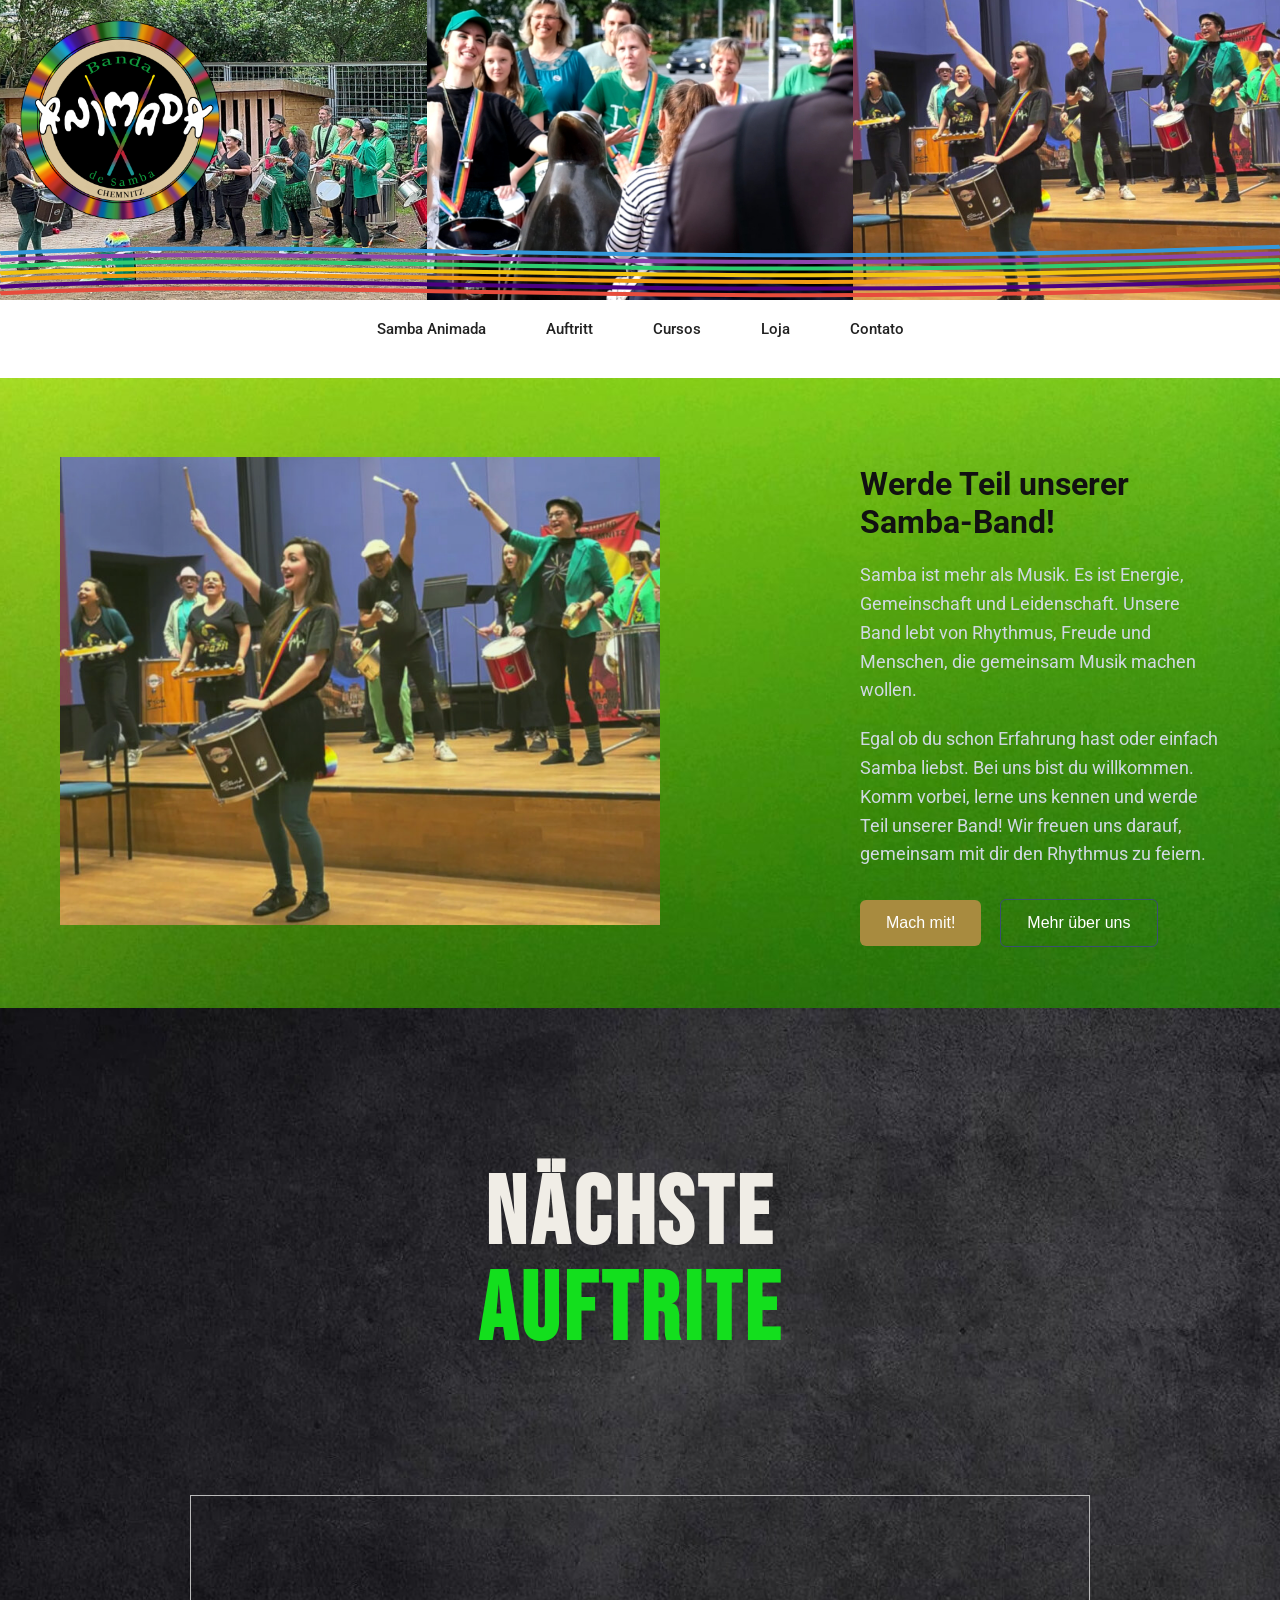
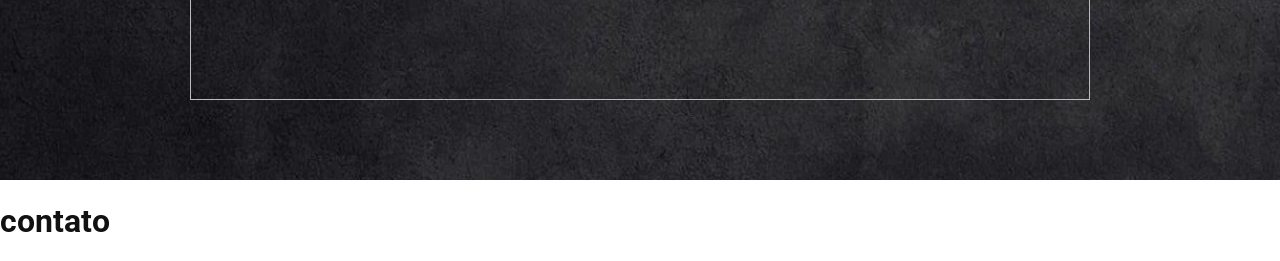
<file: index.html>
<!-- index.html -->
<!doctype html>
<html lang="pt-BR">

<head>
  <meta charset="utf-8" />
  <meta name="viewport" content="width=device-width,initial-scale=1" />
  <title>Rascunho - Página</title>
  <link href="https://fonts.googleapis.com/css2?family=Poppins:wght@300;500;700&family=Roboto:wght@300;400&display=swap"
    rel="stylesheet">
  <link rel="stylesheet" href="./css/style.css" />
  <link href="https://fonts.googleapis.com/css2?family=Bebas+Neue&family=DM+Sans:wght@300;400;500&display=swap" rel="stylesheet"/>
</head>

<body>

  <header>
    <div class="header-inner">
      <div class="logo"><img src="./img/cropped-Animada-Banda-Logo-gruener.png" alt="Logo"></div>
    </div>
    <!-- slideshow de imagens -->
    <div class="slideshow-container">

      <!-- Slide 1 -->
      <div class="slide fade">
        <img src="./img/1.jpg" alt="">
        <img src="./img/2.jpg" alt="">
        <img src="./img/3.jpg" alt="">
      </div>

      <!-- Slide 2 -->
      <div class="slide fade">
        <img src="./img/4.jpg" alt="">
        <img src="./img/5.jpg" alt="">
        <img src="./img/6.jpg" alt="">
      </div>

      <!-- Slide 3 -->
      <div class="slide fade">
        <img src="./img/7.jpg" alt="">
        <img src="./img/4.jpg" alt="">
        <img src="./img/3.jpg" alt="">
      </div>

    </div>

    <div class="multiwave">
      <svg viewBox="0 0 1200 300" preserveAspectRatio="none">
        <!-- Linha azul -->
        <path d="M0,100 C300,50 600,150 1200,80" fill="none" stroke="#3498db" stroke-width="12" />

        <!-- Linha roxo -->
        <path d="M0,120 C300,70 600,170 1200,100" fill="none" stroke="#8e44ad" stroke-width="12" />

        <!-- Linha verde -->
        <path d="M0,140 C300,90 600,190 1200,120" fill="none" stroke="#2ecc71" stroke-width="12" />

        <!-- Linha amarela -->
        <path d="M0,160 C300,110 600,210 1200,140" fill="none" stroke="#f1c40f" stroke-width="12" />

        <!-- Linha laranja -->
        <path d="M0,180 C300,130 600,230 1200,160" fill="none" stroke="#f39c12" stroke-width="12" />

        <!-- Linha anil -->
        <path d="M0,200 C300,150 600,250 1200,180" fill="none" stroke="#4B0082" stroke-width="12" />

        <!-- Linha vermelho -->
        <path d="M0,220 C300,170 600,270 1200,200" fill="none" stroke="#e74c3c" stroke-width="12" />
      </svg>
    </div>
  </header>

  <nav aria-label="menu principal">
    <a href="#">Samba Animada</a>
    <a href="#">Auftritt</a>
    <a href="#">Cursos</a>
    <a href="../hmtl/store.html">Loja</a>
    <a href="#">Contato</a>
  </nav>


  <div class="background"></div>
  <section class="hero">


    <div class="hero-left">
      <img src="./img/3.jpg" alt="Imagem">
    </div>

    <div class="hero-right">

      <h1>Werde Teil unserer Samba-Band!</h1>

      <p>
        Samba ist mehr als Musik. Es ist Energie, Gemeinschaft und Leidenschaft.
        Unsere Band lebt von Rhythmus, Freude und Menschen, die gemeinsam Musik machen wollen.
      </p>

      <p>
        Egal ob du schon Erfahrung hast oder einfach Samba liebst. Bei uns bist du willkommen.
        Komm vorbei, lerne uns kennen und werde Teil unserer Band!

        Wir freuen uns darauf, gemeinsam mit dir den Rhythmus zu feiern.
      </p>

      <div class="buttons">
        <button class="primary">Mach mit!</button>
        <button class="secondary">Mehr über uns</button>
      </div>

    </div>

  </section>

  <section class="shows">
  <header class="shows__header">
    <h2 class="shows__title">NÄCHSTE<br><span>AUFTRITE</span></h2>
    <p class="shows__subtitle"></p>
  </header>

     <!-- pegar um link direto do konzertmeister do grupo do samba e colocar, faz um grupo la de pessoas onde so vai ter uma conta para o site
    assim quando eles quiserem que o evento x apareca no site, so colocar para esse especifico grupo participar. -->


      <iframe id="km-list-frame"
      style="display:block;box-sizing:border-box;width:100%;max-width:900px;margin:0 auto;height:205px;border:solid 1px #bbb;"
      src="https://rest.konzertmeister.app/api/v3/org/OALS_a0fddede-6a28-4f46-8627-ff83426ba50f/upcomingappointments?types=1,2,3,4,5,6&showDescription=true&onlyPublicsite=false&limit=20&display=light&lang=de&hash=ad1fe9f3236dcf94d186919361fa86abeb7a0dd8e5a41ac972f009089eae3617">
    </iframe>


</section>




  <div>
    <h1>contato</h1>
  </div>

  <script src="./js/script.js"></script>
</body>

</html>
</file>
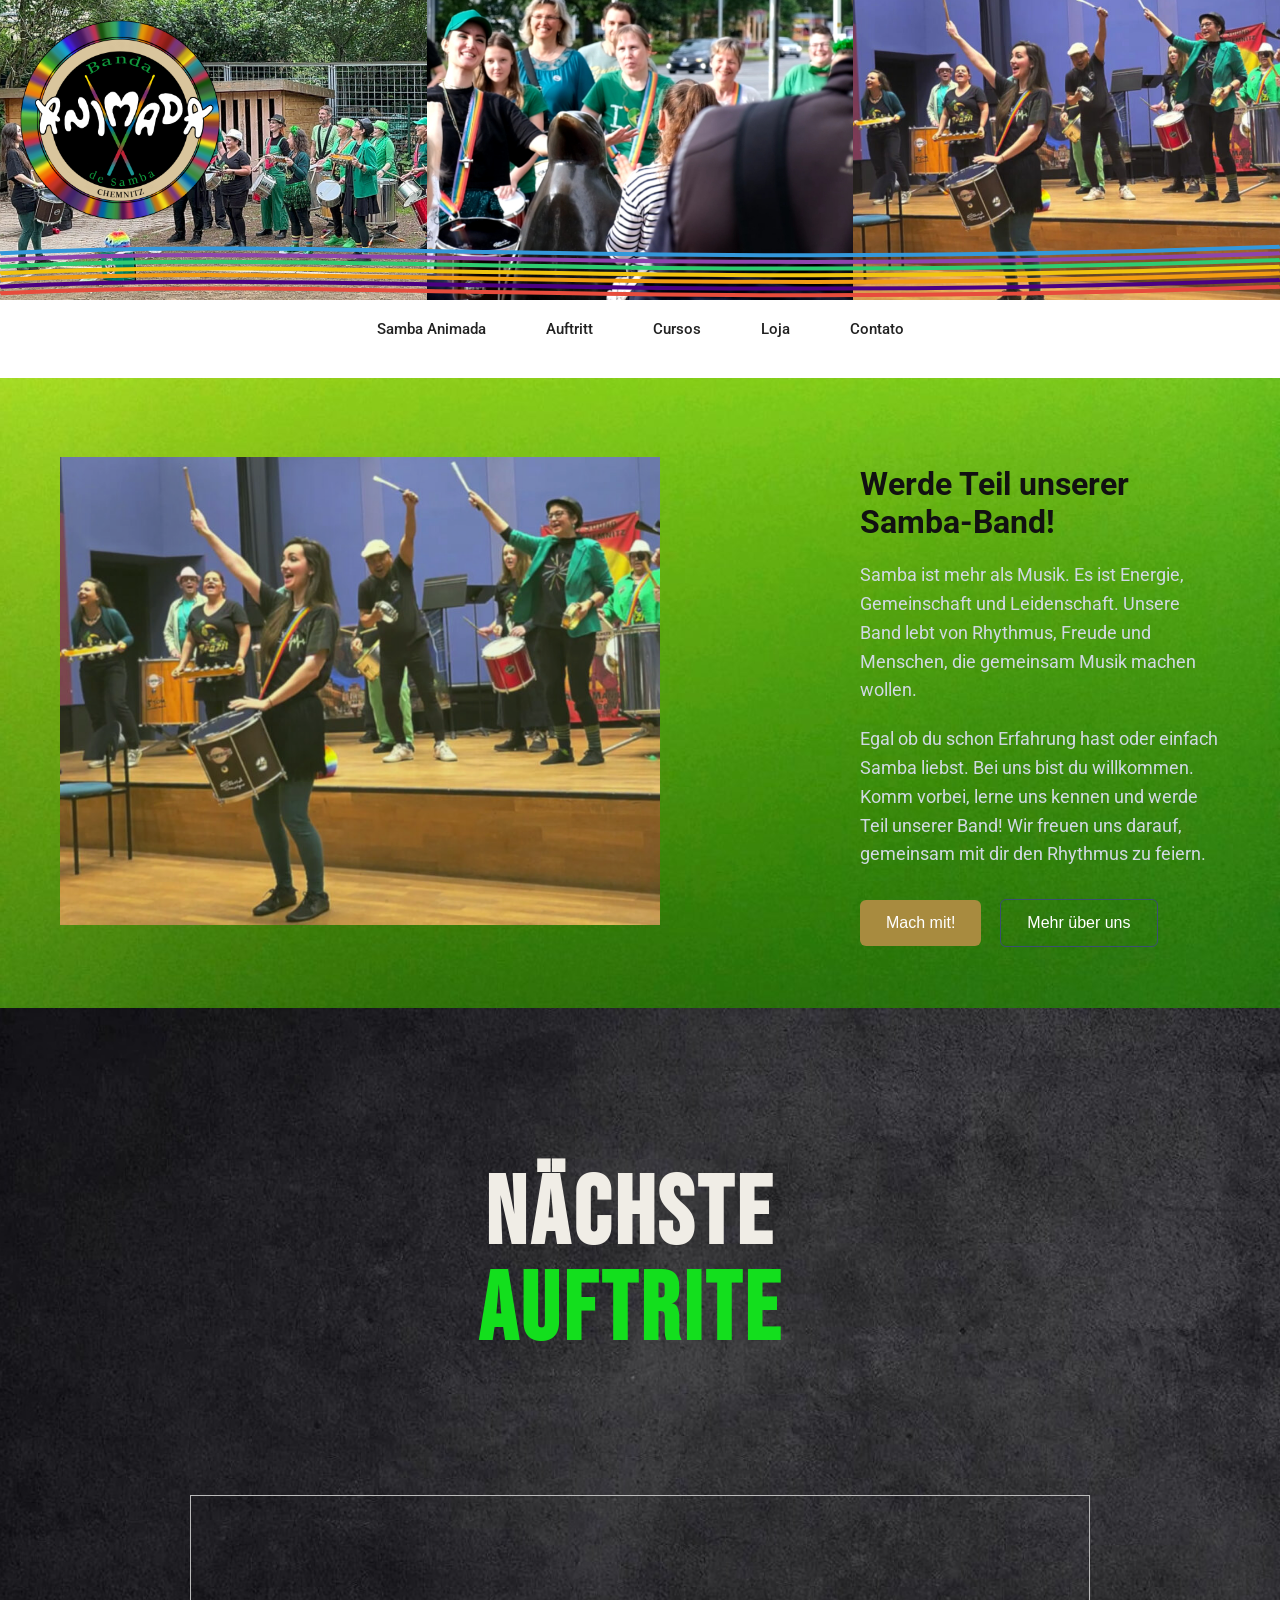
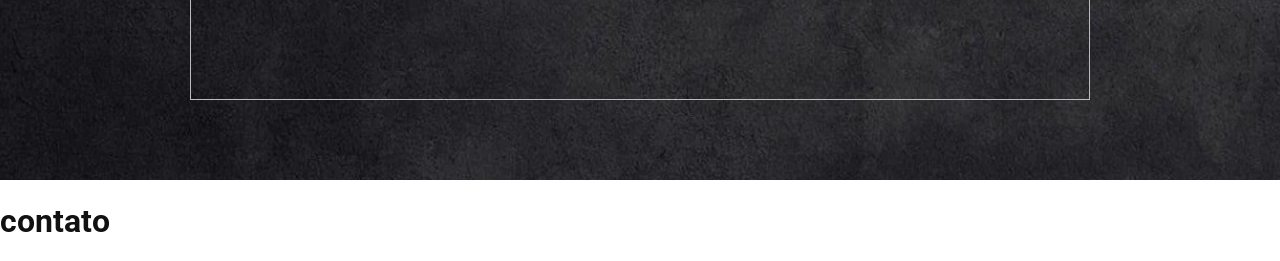
<file: hmtl/index.html>
<!-- index.html -->
<!doctype html>
<html lang="pt-BR">

<head>
  <meta charset="utf-8" />
  <meta name="viewport" content="width=device-width,initial-scale=1" />
  <title>Rascunho - Página</title>
  <link href="https://fonts.googleapis.com/css2?family=Poppins:wght@300;500;700&family=Roboto:wght@300;400&display=swap"
    rel="stylesheet">
  <link rel="stylesheet" href="../css/style.css" />
  <link href="https://fonts.googleapis.com/css2?family=Bebas+Neue&family=DM+Sans:wght@300;400;500&display=swap" rel="stylesheet"/>
</head>

<body>

  <header>
    <div class="header-inner">
      <div class="logo"><img src="../img/cropped-Animada-Banda-Logo-gruener.png" alt="Logo"></div>
    </div>
    <!-- slideshow de imagens -->
    <div class="slideshow-container">

      <!-- Slide 1 -->
      <div class="slide fade">
        <img src="../img/1.jpg" alt="">
        <img src="../img/2.jpg" alt="">
        <img src="../img/3.jpg" alt="">
      </div>

      <!-- Slide 2 -->
      <div class="slide fade">
        <img src="../img/4.jpg" alt="">
        <img src="../img/5.jpg" alt="">
        <img src="../img/6.jpg" alt="">
      </div>

      <!-- Slide 3 -->
      <div class="slide fade">
        <img src="../img/7.jpg" alt="">
        <img src="../img/4.jpg" alt="">
        <img src="../img/3.jpg" alt="">
      </div>

    </div>

    <div class="multiwave">
      <svg viewBox="0 0 1200 300" preserveAspectRatio="none">
        <!-- Linha azul -->
        <path d="M0,100 C300,50 600,150 1200,80" fill="none" stroke="#3498db" stroke-width="12" />

        <!-- Linha roxo -->
        <path d="M0,120 C300,70 600,170 1200,100" fill="none" stroke="#8e44ad" stroke-width="12" />

        <!-- Linha verde -->
        <path d="M0,140 C300,90 600,190 1200,120" fill="none" stroke="#2ecc71" stroke-width="12" />

        <!-- Linha amarela -->
        <path d="M0,160 C300,110 600,210 1200,140" fill="none" stroke="#f1c40f" stroke-width="12" />

        <!-- Linha laranja -->
        <path d="M0,180 C300,130 600,230 1200,160" fill="none" stroke="#f39c12" stroke-width="12" />

        <!-- Linha anil -->
        <path d="M0,200 C300,150 600,250 1200,180" fill="none" stroke="#4B0082" stroke-width="12" />

        <!-- Linha vermelho -->
        <path d="M0,220 C300,170 600,270 1200,200" fill="none" stroke="#e74c3c" stroke-width="12" />
      </svg>
    </div>
  </header>

  <nav aria-label="menu principal">
    <a href="#">Samba Animada</a>
    <a href="#">Auftritt</a>
    <a href="#">Cursos</a>
    <a href="../hmtl/store.html">Loja</a>
    <a href="#">Contato</a>
  </nav>


  <div class="background"></div>
  <section class="hero">


    <div class="hero-left">
      <img src="../img/3.jpg" alt="Imagem">
    </div>

    <div class="hero-right">

      <h1>Werde Teil unserer Samba-Band!</h1>

      <p>
        Samba ist mehr als Musik. Es ist Energie, Gemeinschaft und Leidenschaft.
        Unsere Band lebt von Rhythmus, Freude und Menschen, die gemeinsam Musik machen wollen.
      </p>

      <p>
        Egal ob du schon Erfahrung hast oder einfach Samba liebst. Bei uns bist du willkommen.
        Komm vorbei, lerne uns kennen und werde Teil unserer Band!

        Wir freuen uns darauf, gemeinsam mit dir den Rhythmus zu feiern.
      </p>

      <div class="buttons">
        <button class="primary">Mach mit!</button>
        <button class="secondary">Mehr über uns</button>
      </div>

    </div>

  </section>

  <section class="shows">
  <header class="shows__header">
    <h2 class="shows__title">NÄCHSTE<br><span>AUFTRITE</span></h2>
    <p class="shows__subtitle"></p>
  </header>

     <!-- pegar um link direto do konzertmeister do grupo do samba e colocar, faz um grupo la de pessoas onde so vai ter uma conta para o site
    assim quando eles quiserem que o evento x apareca no site, so colocar para esse especifico grupo participar. -->


      <iframe id="km-list-frame"
      style="display:block;box-sizing:border-box;width:100%;max-width:900px;margin:0 auto;height:205px;border:solid 1px #bbb;"
      src="https://rest.konzertmeister.app/api/v3/org/OALS_a0fddede-6a28-4f46-8627-ff83426ba50f/upcomingappointments?types=1,2,3,4,5,6&showDescription=true&onlyPublicsite=false&limit=20&display=light&lang=de&hash=ad1fe9f3236dcf94d186919361fa86abeb7a0dd8e5a41ac972f009089eae3617">
    </iframe>


</section>




  <div>
    <h1>contato</h1>
  </div>

  <script src="../js/script.js"></script>
</body>

</html>
</file>
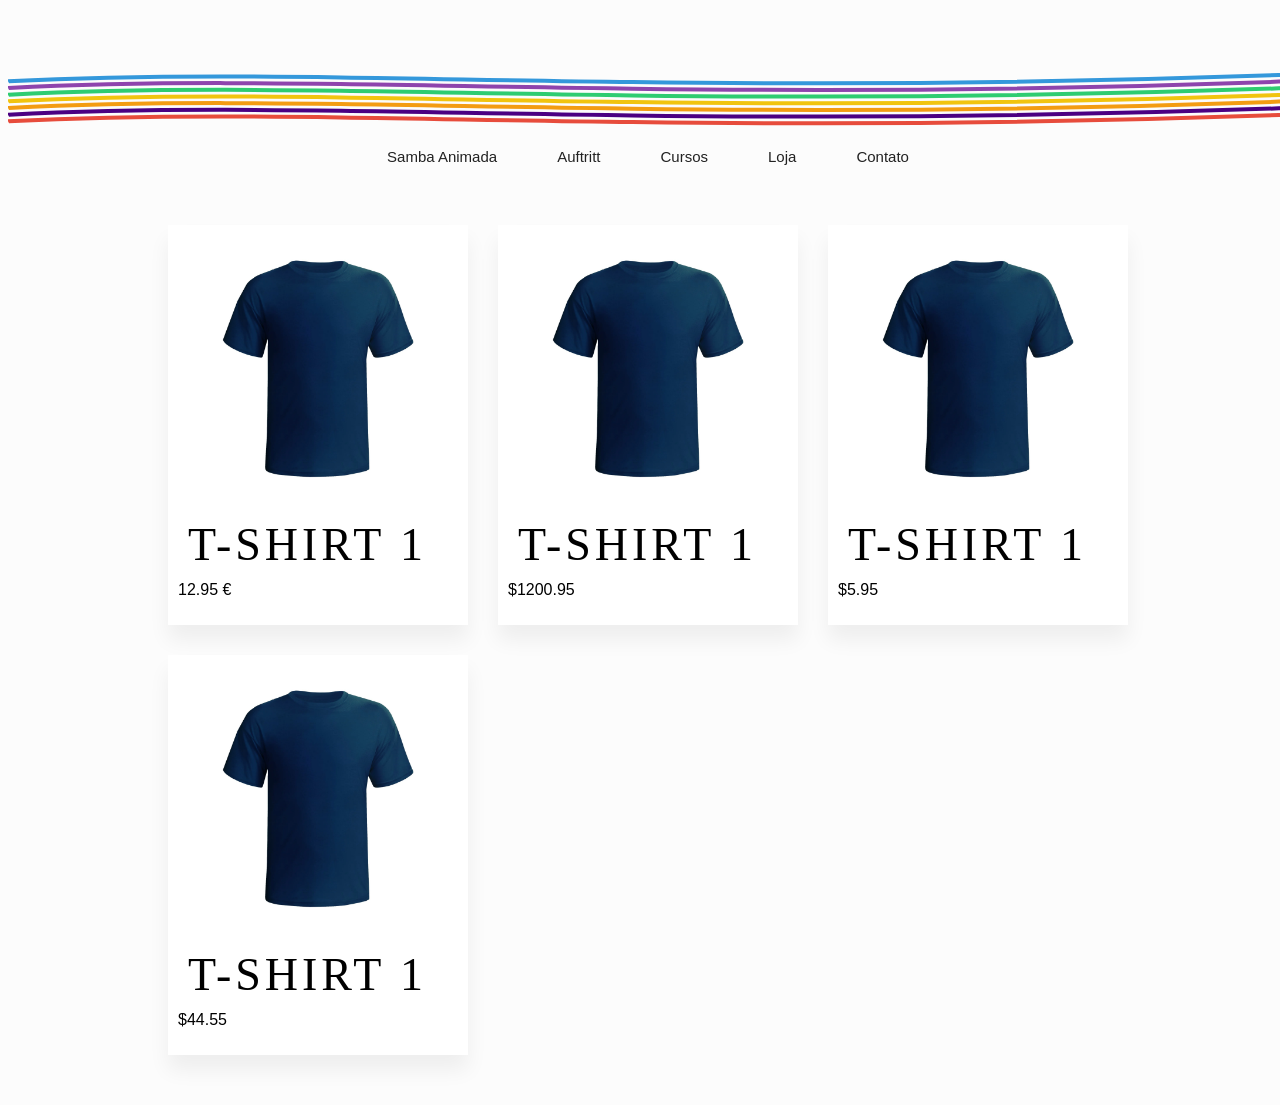
<file: store.html>
<!doctype html>
<html lang="pt-BR">


<head>
    <meta charset="utf-8" />
    <link rel="stylesheet" href="./css/store.css" />
    <title>Store</title>
</head>

<body>

    

    <div class="multiwave">
      <svg viewBox="0 0 1200 300" preserveAspectRatio="none">
        <!-- Linha azul -->
        <path d="M0,100 C300,50 600,150 1200,80" fill="none" stroke="#3498db" stroke-width="12" />

        <!-- Linha roxo -->
        <path d="M0,120 C300,70 600,170 1200,100" fill="none" stroke="#8e44ad" stroke-width="12" />

        <!-- Linha verde -->
        <path d="M0,140 C300,90 600,190 1200,120" fill="none" stroke="#2ecc71" stroke-width="12" />

        <!-- Linha amarela -->
        <path d="M0,160 C300,110 600,210 1200,140" fill="none" stroke="#f1c40f" stroke-width="12" />

        <!-- Linha laranja -->
        <path d="M0,180 C300,130 600,230 1200,160" fill="none" stroke="#f39c12" stroke-width="12" />

        <!-- Linha anil -->
        <path d="M0,200 C300,150 600,250 1200,180" fill="none" stroke="#4B0082" stroke-width="12" />

        <!-- Linha vermelho -->
        <path d="M0,220 C300,170 600,270 1200,200" fill="none" stroke="#e74c3c" stroke-width="12" />
      </svg>
    </div>
  </header>

  <nav aria-label="menu principal">
    <a href="#">Samba Animada</a>
    <a href="#">Auftritt</a>
    <a href="#">Cursos</a>
    <a href="./hmtl/store.html">Loja</a>
    <a href="#">Contato</a>
  </nav>

    <div class='container'>
        <div class='card'>
            <div class='card-content'>

                <div class='img'>
                    <img src='./img/camisa_azul_royal_100_poliester_para_sublimacao_g_2703_1_20200722153139.webp'>
                </div>

            </div>
            <div class='card-description'>
                <div class='title'>
                    T-Shirt 1
                </div>
                <div class='cart'>
                    <span class='lnr lnr-cart'></span>
                </div>
            </div>
            <div class='top-bar'>
                <span>
                    12.95 €
                </span>
                <span class='float-right lnr lnr-heart'></span>
            </div>
        </div>

        <div class='card'>
            <div class='card-content'>

                <div class='img'>
                    <img src='./img/camisa_azul_royal_100_poliester_para_sublimacao_g_2703_1_20200722153139.webp'>
                </div>
            </div>
            <div class='card-description'>
                <div class='title'>
                    T-Shirt 1
                </div>
                <div class='cart'>
                    <span class='lnr lnr-cart'></span>
                </div>
            </div>

            <div class='top-bar'>
                <span>
                    $1200.95
                </span>
                <span class='float-right lnr lnr-heart'></span>
            </div>

        </div>

        <div class='card'>
            <div class='card-content'>

                <div class='img'>
                    <img src='./img/camisa_azul_royal_100_poliester_para_sublimacao_g_2703_1_20200722153139.webp'>
                </div>
            </div>
            <div class='card-description'>
                <div class='title'>
                    T-Shirt 1
                </div>
                <div class='cart'>
                    <span class='lnr lnr-cart'></span>
                </div>
            </div>
            <div class='top-bar'>
                <span>
                    $5.95
                </span>
                <span class='float-right lnr lnr-heart'></span>
            </div>
        </div>

        <div class='card'>
            <div class='card-content'>

                <div class='img'>
                    <img src='./img/camisa_azul_royal_100_poliester_para_sublimacao_g_2703_1_20200722153139.webp'>
                </div>
            </div>
            <div class='card-description'>
                <div class='title'>
                    T-Shirt 1
                </div>
                <div class='cart'>
                    <span class='lnr lnr-cart'></span>
                </div>
            </div>
            <div class='top-bar'>
                <span>
                    $44.55
                </span>
                <span class='float-right lnr lnr-heart'></span>
            </div>

        </div>
    </div>

</body>
</file>
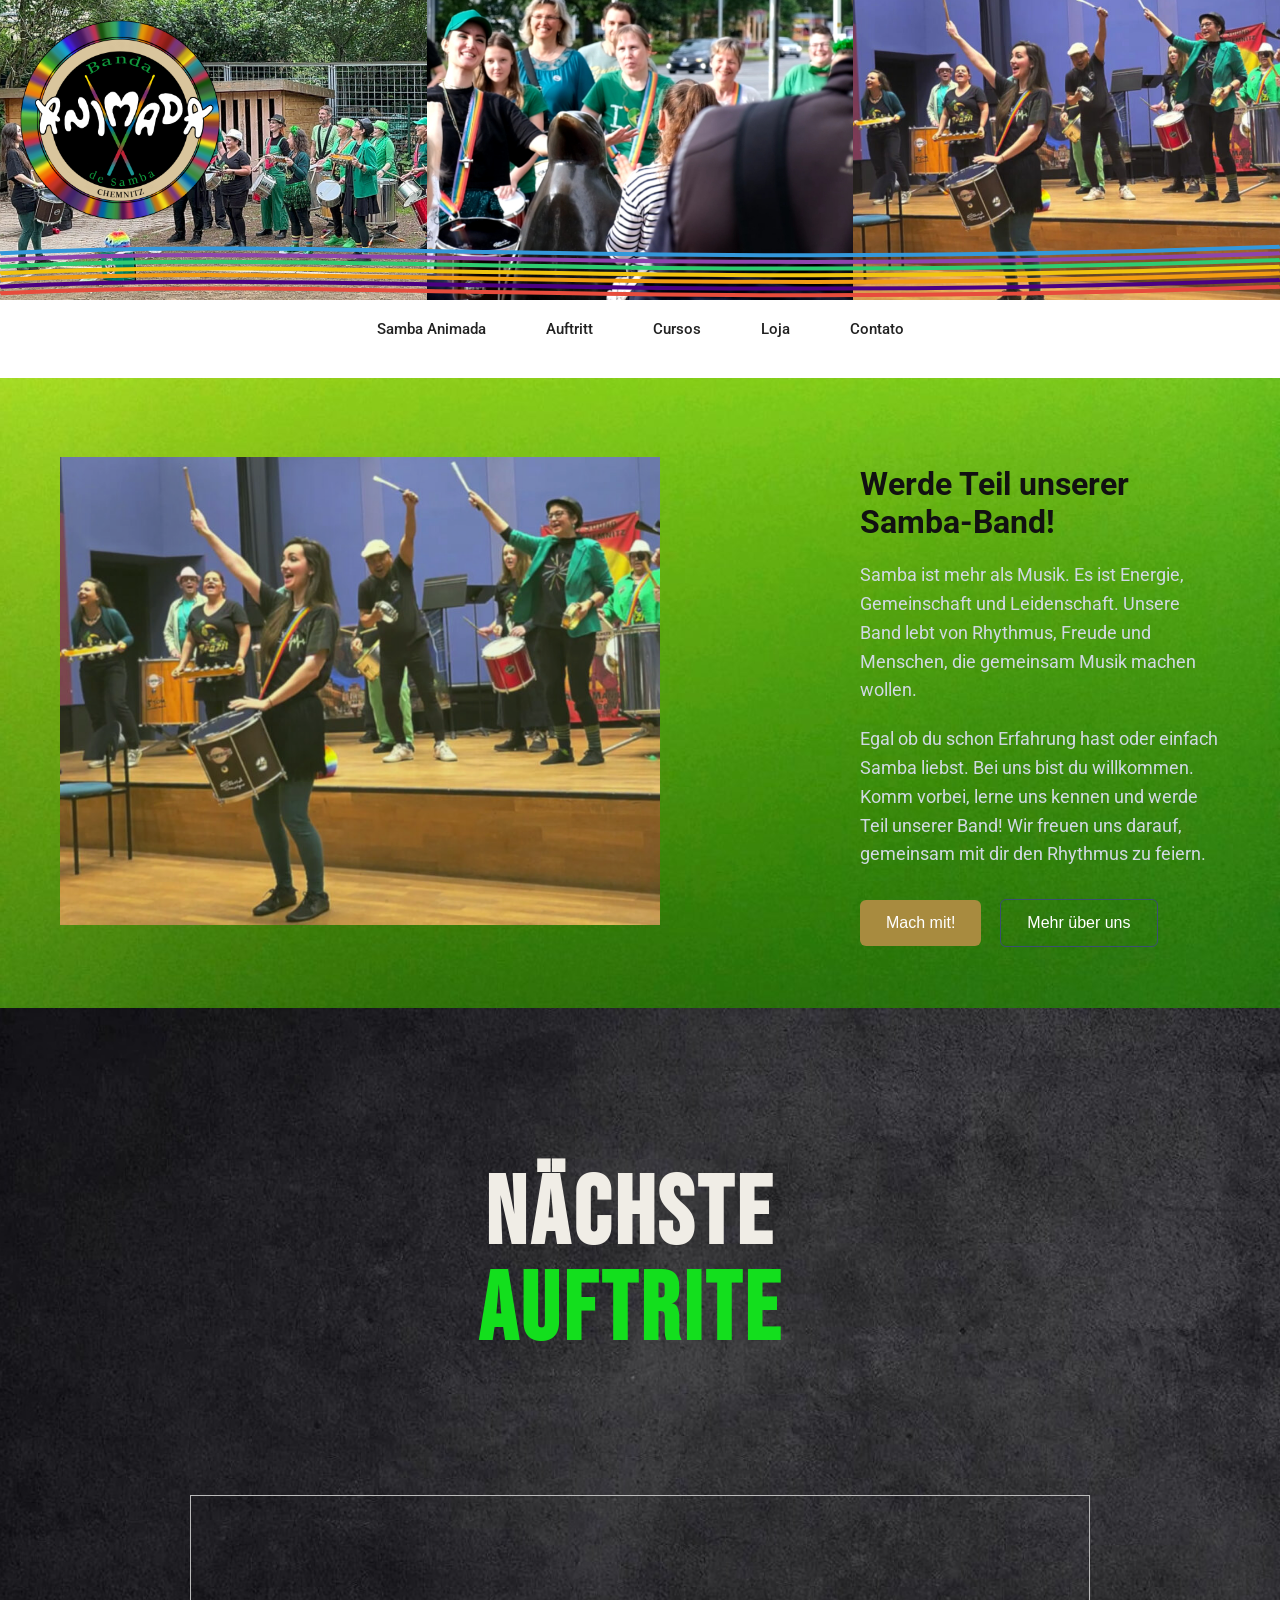
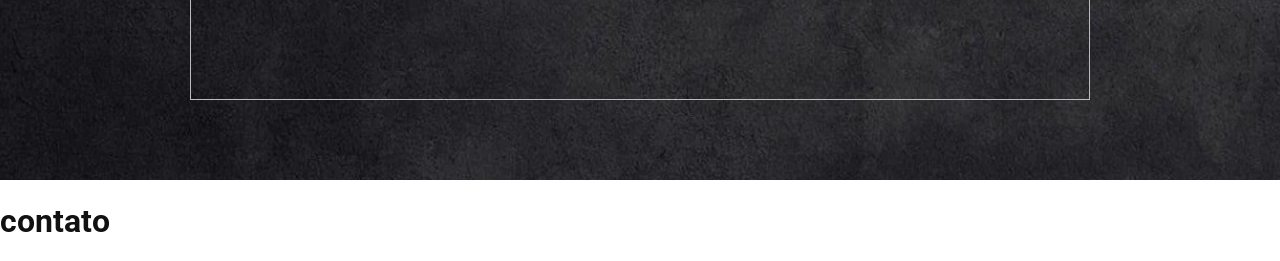
<file: hmtl/rascunho_site_from_paint.html>
<!-- index.html -->
<!doctype html>
<html lang="pt-BR">

<head>
  <meta charset="utf-8" />
  <meta name="viewport" content="width=device-width,initial-scale=1" />
  <title>Rascunho - Página</title>
  <link href="https://fonts.googleapis.com/css2?family=Poppins:wght@300;500;700&family=Roboto:wght@300;400&display=swap"
    rel="stylesheet">
  <link rel="stylesheet" href="../css/style.css" />
  <link href="https://fonts.googleapis.com/css2?family=Bebas+Neue&family=DM+Sans:wght@300;400;500&display=swap" rel="stylesheet"/>
</head>

<body>

  <header>
    <div class="header-inner">
      <div class="logo"><img src="../img/cropped-Animada-Banda-Logo-gruener.png" alt="Logo"></div>
    </div>
    <!-- slideshow de imagens -->
    <div class="slideshow-container">

      <!-- Slide 1 -->
      <div class="slide fade">
        <img src="../img/1.jpg" alt="">
        <img src="../img/2.jpg" alt="">
        <img src="../img/3.jpg" alt="">
      </div>

      <!-- Slide 2 -->
      <div class="slide fade">
        <img src="../img/4.jpg" alt="">
        <img src="../img/5.jpg" alt="">
        <img src="../img/6.jpg" alt="">
      </div>

      <!-- Slide 3 -->
      <div class="slide fade">
        <img src="../img/7.jpg" alt="">
        <img src="../img/4.jpg" alt="">
        <img src="../img/3.jpg" alt="">
      </div>

    </div>

    <div class="multiwave">
      <svg viewBox="0 0 1200 300" preserveAspectRatio="none">
        <!-- Linha azul -->
        <path d="M0,100 C300,50 600,150 1200,80" fill="none" stroke="#3498db" stroke-width="12" />

        <!-- Linha roxo -->
        <path d="M0,120 C300,70 600,170 1200,100" fill="none" stroke="#8e44ad" stroke-width="12" />

        <!-- Linha verde -->
        <path d="M0,140 C300,90 600,190 1200,120" fill="none" stroke="#2ecc71" stroke-width="12" />

        <!-- Linha amarela -->
        <path d="M0,160 C300,110 600,210 1200,140" fill="none" stroke="#f1c40f" stroke-width="12" />

        <!-- Linha laranja -->
        <path d="M0,180 C300,130 600,230 1200,160" fill="none" stroke="#f39c12" stroke-width="12" />

        <!-- Linha anil -->
        <path d="M0,200 C300,150 600,250 1200,180" fill="none" stroke="#4B0082" stroke-width="12" />

        <!-- Linha vermelho -->
        <path d="M0,220 C300,170 600,270 1200,200" fill="none" stroke="#e74c3c" stroke-width="12" />
      </svg>
    </div>
  </header>

  <nav aria-label="menu principal">
    <a href="#">Samba Animada</a>
    <a href="#">Auftritt</a>
    <a href="#">Cursos</a>
    <a href="../hmtl/store.html">Loja</a>
    <a href="#">Contato</a>
  </nav>


  <div class="background"></div>
  <section class="hero">


    <div class="hero-left">
      <img src="../img/3.jpg" alt="Imagem">
    </div>

    <div class="hero-right">

      <h1>Werde Teil unserer Samba-Band!</h1>

      <p>
        Samba ist mehr als Musik. Es ist Energie, Gemeinschaft und Leidenschaft.
        Unsere Band lebt von Rhythmus, Freude und Menschen, die gemeinsam Musik machen wollen.
      </p>

      <p>
        Egal ob du schon Erfahrung hast oder einfach Samba liebst. Bei uns bist du willkommen.
        Komm vorbei, lerne uns kennen und werde Teil unserer Band!

        Wir freuen uns darauf, gemeinsam mit dir den Rhythmus zu feiern.
      </p>

      <div class="buttons">
        <button class="primary">Mach mit!</button>
        <button class="secondary">Mehr über uns</button>
      </div>

    </div>

  </section>

  <section class="shows">
  <header class="shows__header">
    <h2 class="shows__title">NÄCHSTE<br><span>AUFTRITE</span></h2>
    <p class="shows__subtitle"></p>
  </header>

     <!-- pegar um link direto do konzertmeister do grupo do samba e colocar, faz um grupo la de pessoas onde so vai ter uma conta para o site
    assim quando eles quiserem que o evento x apareca no site, so colocar para esse especifico grupo participar. -->


      <iframe id="km-list-frame"
      style="display:block;box-sizing:border-box;width:100%;max-width:900px;margin:0 auto;height:205px;border:solid 1px #bbb;"
      src="https://rest.konzertmeister.app/api/v3/org/OALS_a0fddede-6a28-4f46-8627-ff83426ba50f/upcomingappointments?types=1,2,3,4,5,6&showDescription=true&onlyPublicsite=false&limit=20&display=light&lang=de&hash=ad1fe9f3236dcf94d186919361fa86abeb7a0dd8e5a41ac972f009089eae3617">
    </iframe>


</section>




  <div>
    <h1>contato</h1>
  </div>

  <script src="../js/script.js"></script>
</body>

</html>
</file>
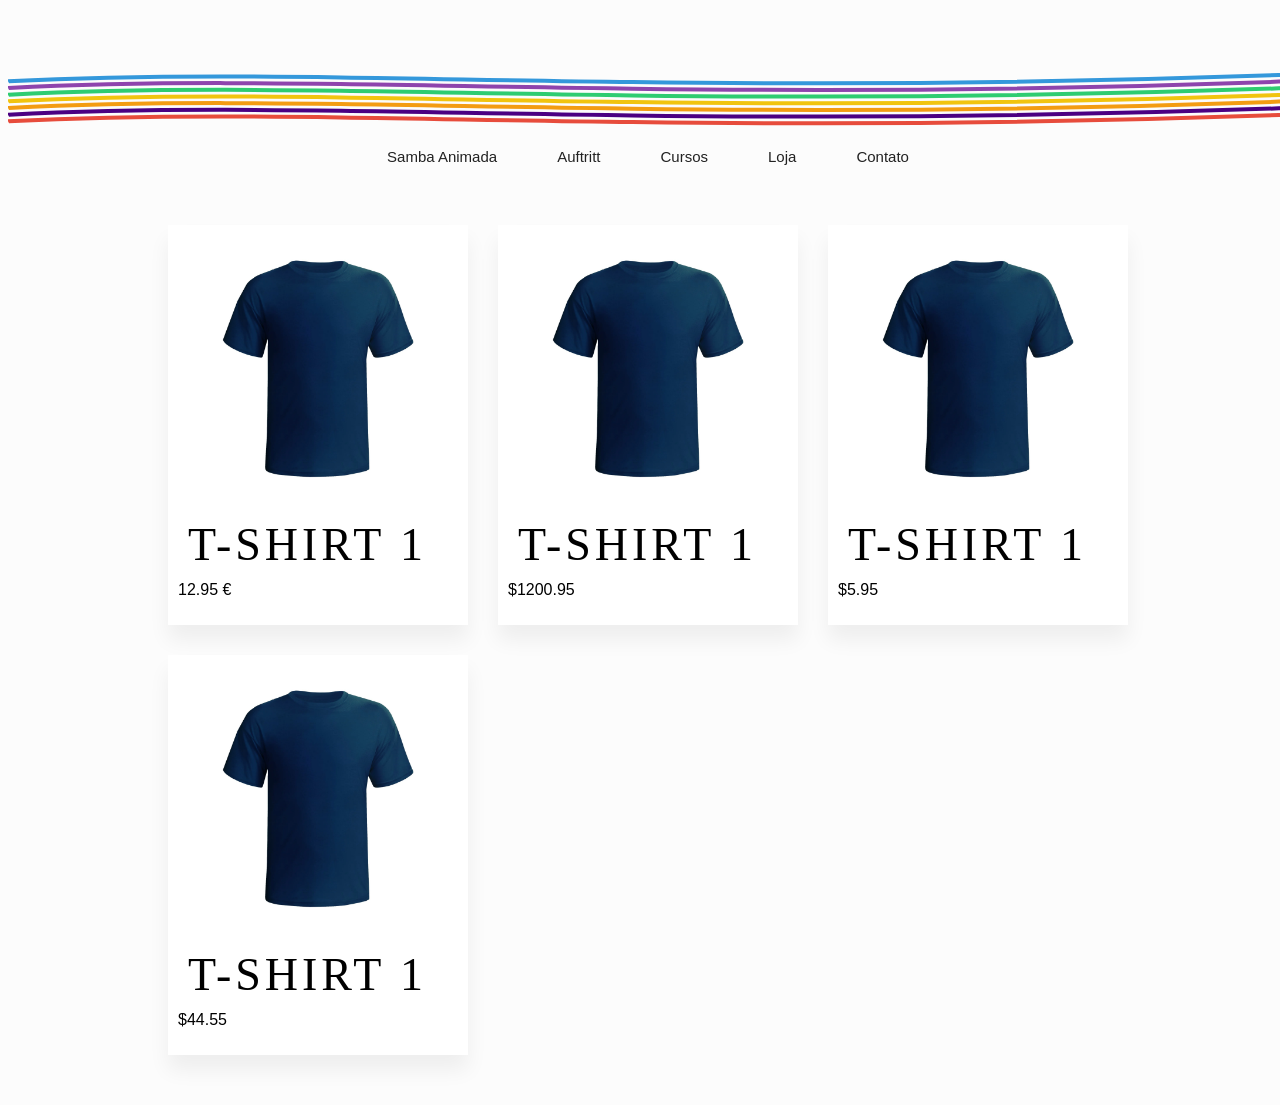
<file: hmtl/store.html>
<!doctype html>
<html lang="pt-BR">


<head>
    <meta charset="utf-8" />
    <link rel="stylesheet" href="../css/store.css" />
    <title>Store</title>
</head>

<body>

    

    <div class="multiwave">
      <svg viewBox="0 0 1200 300" preserveAspectRatio="none">
        <!-- Linha azul -->
        <path d="M0,100 C300,50 600,150 1200,80" fill="none" stroke="#3498db" stroke-width="12" />

        <!-- Linha roxo -->
        <path d="M0,120 C300,70 600,170 1200,100" fill="none" stroke="#8e44ad" stroke-width="12" />

        <!-- Linha verde -->
        <path d="M0,140 C300,90 600,190 1200,120" fill="none" stroke="#2ecc71" stroke-width="12" />

        <!-- Linha amarela -->
        <path d="M0,160 C300,110 600,210 1200,140" fill="none" stroke="#f1c40f" stroke-width="12" />

        <!-- Linha laranja -->
        <path d="M0,180 C300,130 600,230 1200,160" fill="none" stroke="#f39c12" stroke-width="12" />

        <!-- Linha anil -->
        <path d="M0,200 C300,150 600,250 1200,180" fill="none" stroke="#4B0082" stroke-width="12" />

        <!-- Linha vermelho -->
        <path d="M0,220 C300,170 600,270 1200,200" fill="none" stroke="#e74c3c" stroke-width="12" />
      </svg>
    </div>
  </header>

  <nav aria-label="menu principal">
    <a href="#">Samba Animada</a>
    <a href="#">Auftritt</a>
    <a href="#">Cursos</a>
    <a href="../hmtl/store.html">Loja</a>
    <a href="#">Contato</a>
  </nav>

    <div class='container'>
        <div class='card'>
            <div class='card-content'>

                <div class='img'>
                    <img src='../img/camisa_azul_royal_100_poliester_para_sublimacao_g_2703_1_20200722153139.webp'>
                </div>

            </div>
            <div class='card-description'>
                <div class='title'>
                    T-Shirt 1
                </div>
                <div class='cart'>
                    <span class='lnr lnr-cart'></span>
                </div>
            </div>
            <div class='top-bar'>
                <span>
                    12.95 €
                </span>
                <span class='float-right lnr lnr-heart'></span>
            </div>
        </div>

        <div class='card'>
            <div class='card-content'>

                <div class='img'>
                    <img src='../img/camisa_azul_royal_100_poliester_para_sublimacao_g_2703_1_20200722153139.webp'>
                </div>
            </div>
            <div class='card-description'>
                <div class='title'>
                    T-Shirt 1
                </div>
                <div class='cart'>
                    <span class='lnr lnr-cart'></span>
                </div>
            </div>

            <div class='top-bar'>
                <span>
                    $1200.95
                </span>
                <span class='float-right lnr lnr-heart'></span>
            </div>

        </div>

        <div class='card'>
            <div class='card-content'>

                <div class='img'>
                    <img src='../img/camisa_azul_royal_100_poliester_para_sublimacao_g_2703_1_20200722153139.webp'>
                </div>
            </div>
            <div class='card-description'>
                <div class='title'>
                    T-Shirt 1
                </div>
                <div class='cart'>
                    <span class='lnr lnr-cart'></span>
                </div>
            </div>
            <div class='top-bar'>
                <span>
                    $5.95
                </span>
                <span class='float-right lnr lnr-heart'></span>
            </div>
        </div>

        <div class='card'>
            <div class='card-content'>

                <div class='img'>
                    <img src='../img/camisa_azul_royal_100_poliester_para_sublimacao_g_2703_1_20200722153139.webp'>
                </div>
            </div>
            <div class='card-description'>
                <div class='title'>
                    T-Shirt 1
                </div>
                <div class='cart'>
                    <span class='lnr lnr-cart'></span>
                </div>
            </div>
            <div class='top-bar'>
                <span>
                    $44.55
                </span>
                <span class='float-right lnr lnr-heart'></span>
            </div>

        </div>
    </div>
</body>
</file>
<file: css/style.css>
:root {
    --max-w: 1100px;
    --accent: #13df1d;
    --bg: #fff;
    --muted: #ffffff;
    --text: #f0ede6;
}

* {
    box-sizing: border-box
}

body {
    font-family: Roboto, system-ui, Arial, sans-serif;
    margin: 0;
    background: var(--bg);
    color: #111
}

.frame {
    max-width: var(--max-w);
    margin: 30px auto;
    border-left: 8px solid var(--accent);
    border-right: 8px solid var(--accent);
    padding: 0 30px
}

header {
    /* padding: 24px 0 6px; */
    position: relative;
    margin: 0;
    padding: 0;
}


.logo img {
    width: 100%;
    height: 100%;
    object-fit: contain;
}

.header-inner {
    display: flex;
    align-items: center;
    gap: 20px;
}

.logo {
    position: absolute;
    width: 200px;
    height: 200px;
    top: 40%;
    left: 20px;
    transform: translateY(-50%);
    border-radius: 50%;
    z-index: 10;
}

.multiwave {
    width: 100%;
    overflow: visible;
    position: relative;
    top: -50px;
}

.multiwave svg {
    width: 100%;
    height: 100px;
    display: block;
    position: absolute;
    top: -30px;
}


.title {
    flex: 1;
    text-align: center;
    font-family: Poppins;
    font-size: 46px;
    letter-spacing: 4px
}

.subtitle {
    display: block;
    font-size: 14px;
    color: var(--muted);
    margin-top: 6px;
    opacity: 0.9
}


/* slideshow */
.slideshow-container {
    max-width: 100%;
    position: relative;
    height: 300px;
    overflow: hidden;
}

.slide {
    display: none;
    width: 100%;
    height: 100%;
    display: flex;
    /* <-- faz as 3 imagens ficarem lado a lado */
}

.slide img {
    width: 33.33%;
    /* <-- divide igualmente em 3 */
    height: 100%;
    object-fit: cover;
    display: block;
}

.fade {
    animation: fade 1.5s
}

@keyframes fade {
    from {
        opacity: .4
    }

    to {
        opacity: 1
    }
}



nav {
    display: flex;
    justify-content: center;
    gap: 60px;
    padding: 20px 0 40px
}

nav a {
    font-size: 15px;
    color: #222;
    text-decoration: none;
    font-weight: 500;
    text-transform: capitalize
}

main {
    padding: 20px 0 80px
}

.section-title {
    text-align: center;
    font-family: Poppins;
    font-size: 22px;
    margin: 30px 0 18px
}

.cards {
    display: grid;
    grid-template-columns: repeat(3, 1fr);
    gap: 20px;
    align-items: start
}

.card {
    background: #fafafa;
    border: 1px solid #eee;
    padding: 18px;
    border-radius: 8px;
    min-height: 160px;
    display: flex;
    flex-direction: column;
    gap: 12px
}

.card .thumb {
    height: 100px;
    background: linear-gradient(135deg, #ddd, #f2f2f2);
    border-radius: 6px
}

.card h4 {
    margin: 0;
    font-size: 16px
}

.card p {
    margin: 0;
    color: var(--muted);
    font-size: 13px
}

@media (max-width:900px) {
    .cards {
        grid-template-columns: repeat(2, 1fr)
    }

    .title {
        font-size: 36px
    }
}

@media (max-width:560px) {
    .frame {
        padding: 0 18px
    }

    .header-inner {
        flex-direction: column;
        align-items: flex-start
    }

    .title {
        text-align: left;
        font-size: 28px
    }

    nav {
        gap: 18px;
        flex-wrap: wrap
    }

    .cards {
        grid-template-columns: 1fr
    }
}

a:hover {
    text-decoration: underline
}




/* --------------- hero part ------------------- */

.background {
    position: fixed;
    top: 0;
    left: 0;
    width: 100%;
    height: 100%;

    /* background-image: url("../img/download.jpg");
background-size: cover;
background-position: center; */

    z-index: -1;
}

.hero {
    background-image: url("../img/fundo2.jpg");
    background-size: cover;
    background-repeat: no-repeat;
    background-position: center;
    display: flex;
    align-items: center;
    justify-content: center;
    min-height: 70vh;
    padding: 60px;
    gap: 200px;
    background-color: green;
}

.hero-left img {
    width: 600px;
    opacity: 0.9;
}

.hero-right {
    max-width: 600px;
}

.hero-right h1 {
    font-size: 32px;
    margin-bottom: 20px;
}

.hero-right p {
    font-size: 18px;
    line-height: 1.6;
    margin-bottom: 20px;
    color: #cfd8e3;
}

.buttons {
    margin-top: 30px;
}

button {
    padding: 14px 26px;
    border: none;
    border-radius: 6px;
    cursor: pointer;
    font-size: 16px;
    margin-right: 15px;
}

.primary {
    background: #a88b3f;
    color: white;
}

.secondary {
    background: transparent;
    border: 1px solid #3a4f73;
    color: white;
}

.primary:hover {
    background: #8c732e;
}

.secondary:hover {
    background: #1b2e55;
}

/* Responsivo */

@media(max-width:900px) {

    .hero {
        flex-direction: column;
        text-align: center;
        gap: 40px;
    }

    .hero-left img {
        width: 200px;
    }

}

/* ------------------------------------- */

/* ------------------- NÄCHSTEAUFTRITE---------------------- */

.shows {
    width: 100%;
    /* max-width: 900px; */
    padding: 80px 24px;
    background-color: rgb(29, 29, 29);
    background-image: url("../img/back-shows.jpg");
    background-size: cover;
    background-repeat: no-repeat;
    background-position: center;
}

.shows__header {
    display: flex;
    align-items: center;
    gap: 20px;
    margin-bottom: 56px;
    text-align: center;
    justify-content: center
}

.shows__title {
    font-family: 'Bebas Neue', sans-serif;
    font-size: clamp(52px, 10vw, 96px);
    letter-spacing: 0.04em;
    line-height: 1;
    color: var(--text);

}

.shows__title span {
    color: var(--accent);
}
</file>
<file: css/store.css>
html,
body {
  font-family: "Kanit", sans-serif;
  min-height: 100vh;
  min-width: 100vw;
  background: #fcfcfc;
}
header {
  z-index: 99999;
  width: 100%;
  height: 70px;
  background: rgb(2, 1, 1);
  position: fixed;
  top: 0;
  left: 0;
  box-shadow: 0px 2px 40px 0px rgba(0, 0, 0, 0.091);
  display: flex;
  justify-content: center;
  align-items: center;
  color: #a01717;
  font-weight: 100;
  text-transform: uppercase;
  letter-spacing: 0.3em;
}
body {
  height: 100vh;
  width: 100%;
  padding-top: 120px;
}
.container {
  padding-top: 20px;
  min-height: 100vh;
  display: grid;
  grid-auto-rows: 400px;
  grid-gap: 30px;
  grid-template-columns: repeat(3, minmax(200px, 300px));
  justify-content: center;
  align-items: stretch;
  @media screen and (max-width: 720px) {
    grid-template-columns: 1fr;
    margin: 50px 30px;
  }
}


* {
    box-sizing: border-box
}

:root {
    --max-w: 1100px;
    --accent: #e63946;
    --bg: #fff;
    --muted: #666;
}

.frame {
    max-width: var(--max-w);
    margin: 30px auto;
    border-left: 8px solid var(--accent);
    border-right: 8px solid var(--accent);
    padding: 0 30px
}

.logo img{
    width: 100%;
    height: 100%;
    object-fit: contain;
}

.header-inner {
    display: flex;
    align-items: center;
    gap: 20px;
}

.logo {
    position: absolute;
    width: 200px;
    height: 200px;
    top: 40%;
    left: 20px;
    transform: translateY(-50%);
    border-radius: 50%;
    z-index: 10;
}

.multiwave {
  width: 100%;
  overflow: visible;
  position: relative;
  top: -50px;
}

.multiwave svg {
  width: 100%;
  height: 100px;
  display: block;
  position: absolute;
  top: -30px;
}


.title {
    flex: 1;
    text-align: center;
    font-family: Poppins;
    font-size: 46px;
    letter-spacing: 4px
}

.subtitle {
    display: block;
    font-size: 14px;
    color: var(--muted);
    margin-top: 6px;
    opacity: 0.9
}


/* slideshow */
.slideshow-container {
    max-width: 100%;
    position: relative;
    height: 300px;
    overflow: hidden;
}

.slide {
    display: none;
    width: 100%;
    height: 100%;
    display: flex;          /* <-- faz as 3 imagens ficarem lado a lado */
}

.slide img {
    width: 33.33%;          /* <-- divide igualmente em 3 */
    height: 100%;
    object-fit: cover;
    display: block;
}

.fade {
    animation: fade 1.5s
}

@keyframes fade {
    from {
        opacity: .4
    }

    to {
        opacity: 1
    }
}

.section-title {
    text-align: center;
    font-family: Poppins;
    font-size: 22px;
    margin: 30px 0 18px
}

@media (max-width:560px) {
    .frame {
        padding: 0 18px
    }

    .header-inner {
        flex-direction: column;
        align-items: flex-start
    }

    .title {
        text-align: left;
        font-size: 28px
    }

    nav {
        gap: 18px;
        flex-wrap: wrap
    }

    .cards {
        grid-template-columns: 1fr
    }
}

a:hover {
    text-decoration: underline
}

nav {
    display: flex;
    justify-content: center;
    gap: 60px;
    padding: 20px 0 40px
}

nav a {
    font-size: 15px;
    color: #222;
    text-decoration: none;
    font-weight: 500;
    text-transform: capitalize
}

.card {
  position: relative;
  padding: 10px;
  background: white;
  display: grid;
  grid-template-rows: 8fr 1fr 1fr;
  box-shadow: 0px 15px 20px 0px rgba(0, 0, 0, 0.057);
  transition: 0.2s ease-in;

  .card-content {
    .top-bar {
      width: calc(100% - 40px);
      position: absolute;
      top: 0;
      left: 0;
      padding: 20px;
      .float-right {
        float: right;
      }
    }
    display: flex;
    justify-content: center;
    align-items: center;
    width: 100%;
    .img {
      width: 100%;
      justify-content: bottom;
      align-content: bottom;
      text-align: center;
      img {
        max-width: 100%;
        max-height: 220px;
      }
    }
  }
  .card-description {
    padding: 10px;
    display: flex;
    justify-content: space-between;
    align-items: center;
    font-weight: 400;
    font-size: 14px;
    letter-spacing: 0.1em;
    width: calc(100%-20px);
    .title {
      text-transform: uppercase;
      text-align: left;
    }
    .cart {
      float: right;
      cursor: pointer;
    }
  }
  .card-footer {
    text-transform: uppercase;
    padding: 0.3em;
    border-top: 0.5px solid #ececec;
    letter-spacing: 0.1em;
    font-size: 11px;
    color: white;
    justify-items: left;
    align-items: center;
    display: flex;
    .span {
      margin: 5px;
      width: auto;
      background: #dedede;
      padding: 4px 7px;
      border-radius: 2px;
      font-weight: 100;
      cursor: pointer;
      &:hover {
        background: #aaaaaa;
      }
    }
  }
  &:hover {
    transition: 0.2s ease-in;
    transform: translateY(-10px);
    box-shadow: 0px 45px 60px 0px rgba(0, 0, 0, 0.087);
  }
}
</file>
